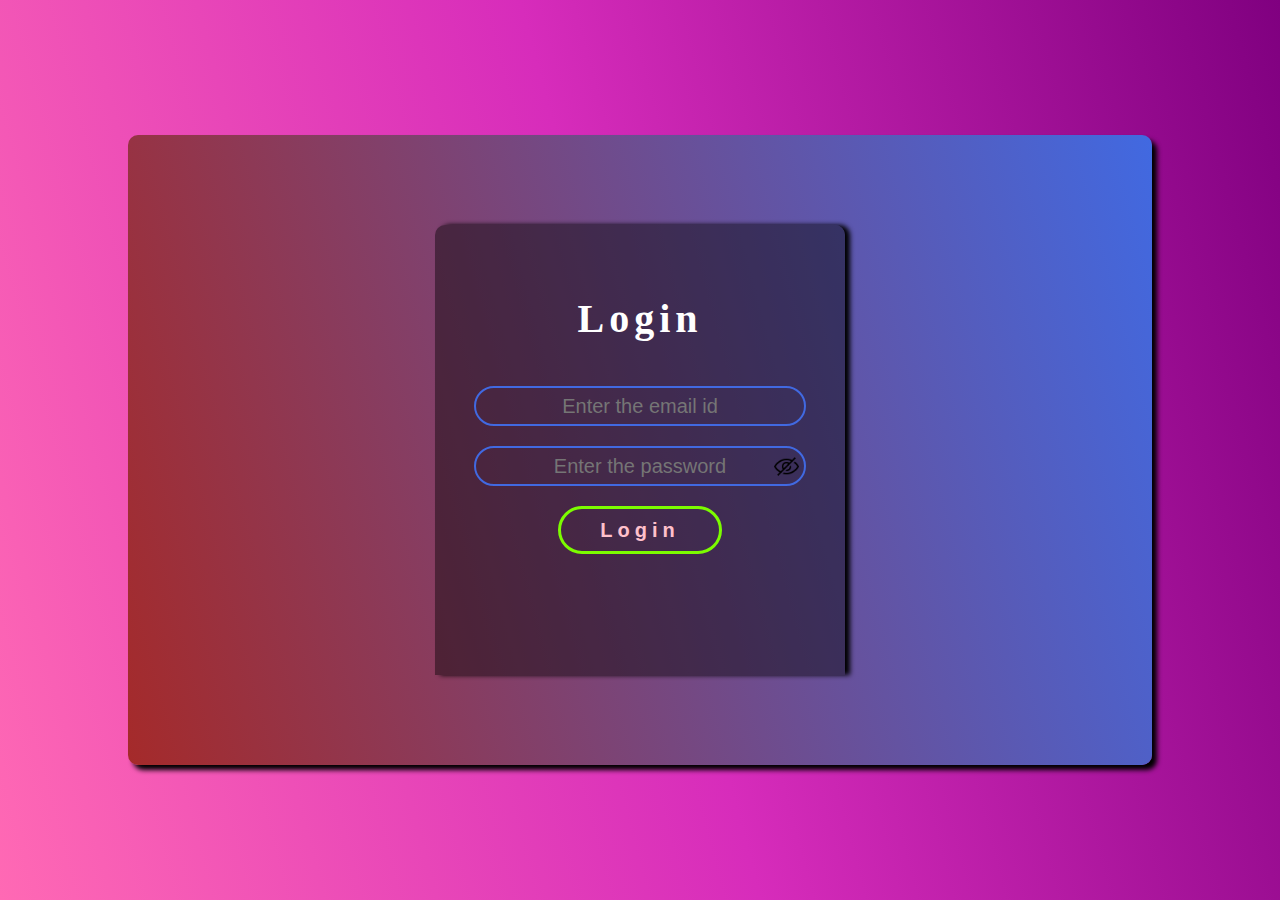
<file: index.html>
<!DOCTYPE html>
<html lang="en">
<head>
    <title>LOGIN PAGE</title>
    <link rel="stylesheet" href="./css/indexpage.css">
    <script src="./java script/indexpage.js" defer></script>
    <link rel="stylesheet" href="">
</head>
<body>
    <div id="outerdiv"> 
        <div id="innerdiv"> 
            <form> 
                <h1 id="heading">Login</h1> 
                <div class="borderDiv"> 
                    <input type="email" id="email" placeholder="Enter the email id"> 
                </div> 
                <div class="borderDiv"> 
                    <input type="password" id="password" placeholder="Enter the password"> 
                    <img src="./asset/image/closeyes.png" id="passvisible" onmousedown="visible()" onmouseup="invisible()"> 
                </div> 
                <p id="result"></p> 
                <input type="button" value="Login" id="button" onclick="loginpage()"> 
            </form> 
        </div>
</div>
</body>
</html>
</file>
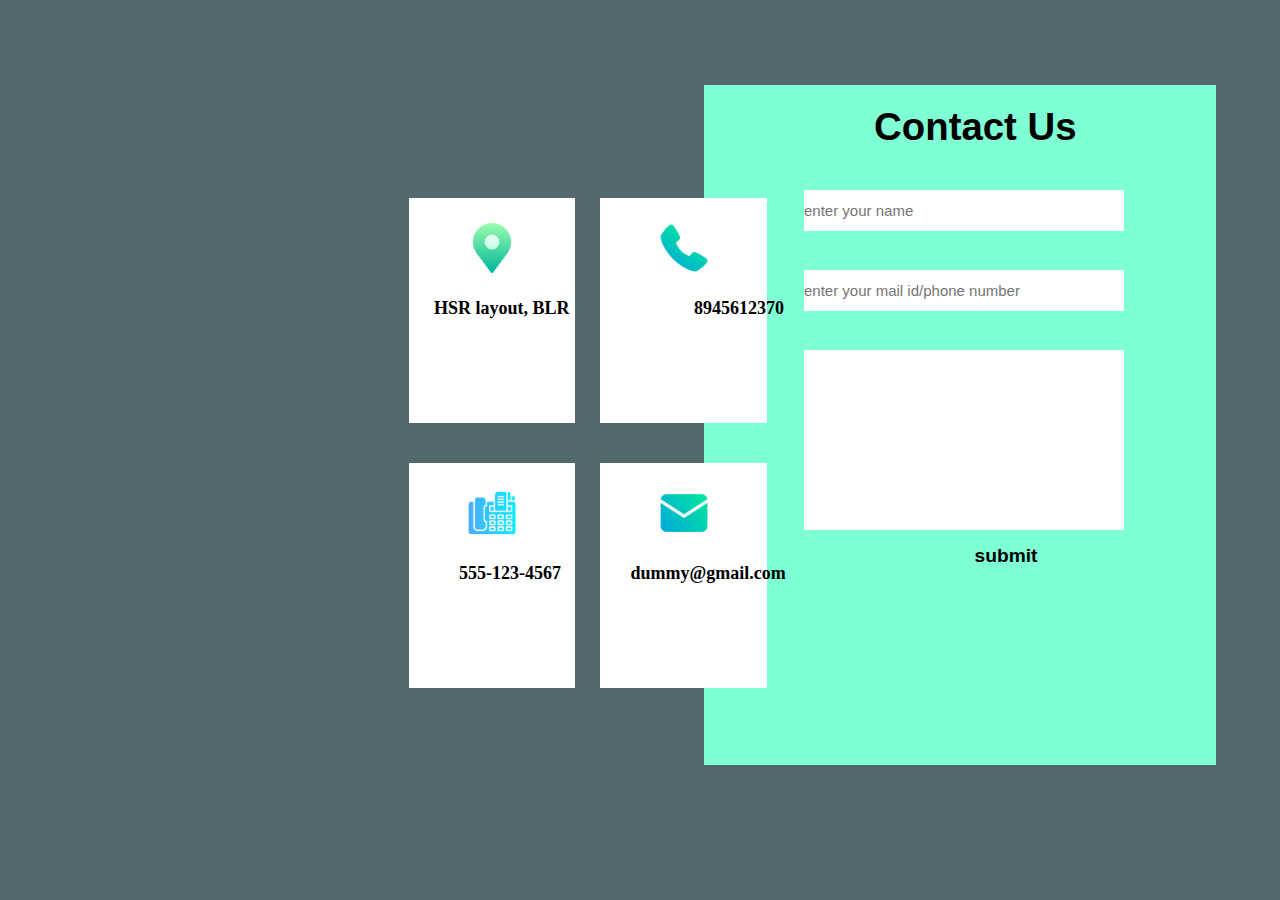
<file: html/contact us.html>
<!DOCTYPE html>
<html lang="en">
<head>
    <meta charset="UTF-8">
    <meta http-equiv="X-UA-Compatible" content="IE=edge">
    <meta name="viewport" content="width=device-width, initial-scale=1.0">
    <title>Contact Us</title>
    <style>
        *{ 
    padding: 0px; 
    margin: 0px; 
} 
#background{ 
    width: 100%; height: 100vh; 
    background-color: #07252db0; 
    display: flex; 
   overflow: hidden; 
} 
#contactus{ 
    position: relative; 
    width: 40%; 
    height: 75vh; 
    background-color: aquamarine; 
    top: 10vh; left: 15vw; 
    box-shadow: 0px -5px aquamarine;  
} 
#heading{ 
    position: relative; 
    top: 15px; left: 170px; 
    font-size: 3vw; 
    font-family: 'Gill Sans', 'Gill Sans MT', 'Trebuchet MS', sans-serif; 
} 
.right{ 
    position: absolute; 
    /* text-align: center; */ 
} 
#name,#emaild,#additional{ 
    font-size: 15px; 
    width: 25vw; height: 4.5vh; 
    left: 100px; top: 100px; 
    outline: none; 
    border: none; 
} 
#emaild{ 
    left: 100px; top: 180px; 
} 
#additional{ 
    width: 25vw; height: 20vh; 
    left: 100px; top: 260px; 
} 
#submit{ 
    width: 5vw; height: 3.5vh; 
    left: 270px; top: 450px; 
    outline: none; 
    border: none; 
    background-color: transparent; 
    font-weight: bold; 
    font-size: 1.5vw; 
    font-family: 'Gill Sans', 'Gill Sans MT', 'Trebuchet MS', sans-serif; 
} 
#details{ 
    position: relative; 
    top: 22vh; 
    left: 30vw; 
    width: 40%; 
    height: 70vh; 
    /* background-color: red; */ 
    display: flex; 
    flex-direction: row; 
    flex-wrap: wrap; 
    z-index: 3; 
} 
.left{ 
    background-color: white; 
    width: 13vw; height: 25vh;  
    display: flex; 
    justify-content: center; 
    margin-left: 25px; 
} 
#fax,#email{ 
    position: relative; 
    bottom: 50px; 
} 
.img{ 
    position: relative; top: 25px; 
    width: 50px; height: 50px; 
} 
.h1{ 
    position: absolute; 
    top: 100px; 
    left: 50px; 
    font-size: 18px; 
} 
#b{ 
    left: 310px; 
} 
#d{ 
  left: 30px;
}
    </style>
</head>
<body>
    <div id="background"> 
        <div id="details"> 
            <div class="left" id="location"> 
                <img src="../asset/image/location icon.png" class="img" alt=""> 
                <h1 class="h1" id="a">HSR layout, BLR</h1> 
            </div> 
            <div class="left" id="phoneno"> 
                <img src="../asset/image/phone-call icon.png" class="img" alt=""> 
                <h1 class="h1" id="b">8945612370</h1> 
            </div> 
            <div class="left" id="fax"> 
                <img src="../asset/image/fax-machine icon.png" class="img" alt=""> 
                <h1 class="h1" id="c">555-123-4567</h1> 
            </div> 
            <div class="left" id="email"> 
                <img src="../asset/image/email icon.png" class="img" alt=""> 
                <h1 class="h1" id="d">dummy@gmail.com</h1> 
            </div> 
        </div> 
        <div id="contactus"> 
            <h1 id="heading">Contact Us</h1> 
            <input class="right" type="text" id="name" placeholder="enter your name"> 
            <input class="right" type="text" id="emaild" placeholder="enter your mail id/phone number"> 
            <input class="right"  id="additional"> 
           <form action=""> <input class="right" type="submit" value="submit" id="submit"> </form>
        </div>
    </div>
</body>
</html>
</file>
<file: css/indexpage.css>
*{ 
    padding: 0px;  
    margin: 0px; 
} 
body{ 
    background-image: linear-gradient(75deg,hotpink,rgb(215, 44, 187),purple); 
    width: 100%;  
    height: 100vh; 
    display: flex; 
    align-items: center;  
    justify-content: center; 
} 
#outerdiv{ 
    width: 80%;  
    height: 70vh; 
    background-image: linear-gradient(75deg,brown,royalblue); 
    border-radius: 10px; 
    box-shadow: 5px 5px 5px black; 
    display: flex;  
    justify-content: center;  
    align-items: center; 
} 
#innerdiv{ 
    width: 40%;  
    height: 50vh; 
    background-color: rgba(0, 0, 0, 0.425); 
    border-radius: 10px 10px 0px 0px; 
    box-shadow: 5px 0px 5px black; 
    display: flex;  
    justify-content: center;  
    align-items: center; 
    
} 
form{ 
    width: 100%; 
    height: 100%; 
    display: flex; 
    flex-direction: column; 
    justify-content: center; 
    align-items: center; 
    row-gap: 20px; 
    position: relative; 
} 
#heading{ 
    font-size: 40px; 
    letter-spacing: 5px; 
    position: absolute; 
    top:70px; 
    color: white; 
} 
#email,#password{ 
    background-color: transparent; 
    border: none; 
    outline: none; 
    width: 100%; 
    height: 100%; 
    padding: 5px; 
    font-size: 20px; 
    text-align: center; 
    color: white; 
} 
.borderDiv{ 
    position: relative; 
    top: 30px; 
    width: 80%; 
    height: 4vh; 
    border: 2px solid royalblue; 
    border-radius: 200px; 
    display: flex; 
    align-items: center; 
    justify-content: center; 
} 
#passvisible{ 
    width: 25px; 
    border-radius: 100%; 
    position: absolute; 
    right: 5px; 
} 
#result{ 
    color: red; 
    position: relative; 
    top: 20px; 
} 
#button{ 
    width: 40%; 
    position: relative; 
    top: 10px; 
    height: 48px; 
    background-color: transparent; 
    border: lawngreen 3px solid; 
    border-radius: 200px; 
    color: pink; 
    font-size: 20px; 
    font-weight: bold; 
    letter-spacing: 5px; 
    transition: all 0.3s; 
} 
#button:hover{ 
    border: pink 5px solid; 
    background-color: purple; 
    color: white; 
    transform: scale(1.1);
}
</file>
